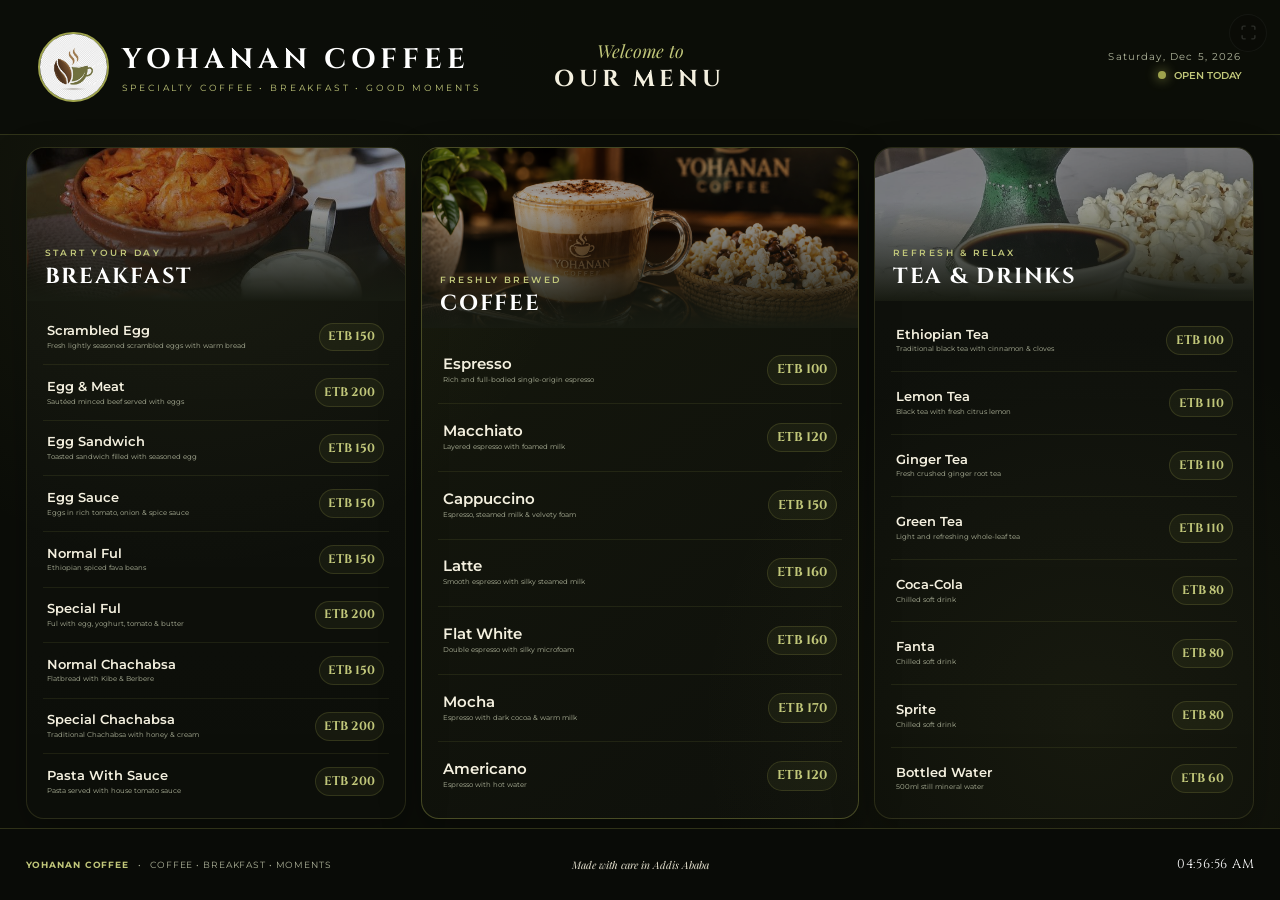
<file: disply.html>
<!DOCTYPE html>
<html lang="en">
<head>
    <meta charset="UTF-8">
    <meta name="viewport" content="width=device-width, initial-scale=1.0">

    <title>Yohanan Coffee — TV Menu</title>

    <link rel="preconnect" href="https://fonts.googleapis.com">
    <link rel="preconnect" href="https://fonts.gstatic.com" crossorigin>
    <link href="https://fonts.googleapis.com/css2?family=Cinzel:wght@500;600;700&family=Montserrat:wght@400;500;600;700&family=Playfair+Display:ital,wght@0,500;0,600;1,500&display=swap" rel="stylesheet">

    <style>
        :root {
            --olive: #9ea34d;
            --olive-dark: #73783a;
            --olive-light: #c1c77a;

            --cream: #f4f0df;
            --cream-soft: #e9e5d2;

            --black: #0b0d08;
            --black-soft: #12150d;
            --panel: #171a11;

            --white: #ffffff;
            --muted: #aeb39a;

            --line: rgba(158, 163, 77, .25);
        }

        * {
            margin: 0;
            padding: 0;
            box-sizing: border-box;
        }

        html,
        body {
            width: 100%;
            height: 100%;
            overflow: hidden;
        }

        body {
            background:
                radial-gradient(circle at 15% 20%, rgba(158,163,77,.08), transparent 30%),
                radial-gradient(circle at 85% 80%, rgba(158,163,77,.07), transparent 30%),
                var(--black);

            color: var(--cream);
            font-family: "Montserrat", sans-serif;
        }

        /* =========================================================
           TV SCREEN
        ========================================================= */

        .tv-screen {
            width: 100vw;
            height: 100vh;

            min-width: 900px;

            display: grid;
            grid-template-rows: 15vh 1fr 8vh;

            position: relative;
            overflow: hidden;
        }

        /* =========================================================
           HEADER
        ========================================================= */

        .top-header {
            display: grid;
            grid-template-columns: 1fr auto 1fr;
            align-items: center;

            padding: 1.5vh 3vw;

            border-bottom: 1px solid var(--line);

            background: rgba(11, 13, 8, .94);
        }

        .brand-side {
            display: flex;
            align-items: center;
            gap: 1vw;
        }

        .brand-logo {
            width: 5.5vw;
            height: 5.5vw;

            max-width: 82px;
            max-height: 82px;

            min-width: 58px;
            min-height: 58px;

            object-fit: cover;
            border-radius: 50%;

            border: 2px solid var(--olive);

            background: var(--cream);
        }

        .brand-text h1 {
            font-family: "Cinzel", serif;
            font-size: clamp(1.4rem, 2.2vw, 2.6rem);
            letter-spacing: .18em;
            color: var(--white);
        }

        .brand-text p {
            margin-top: .3rem;

            font-size: clamp(.55rem, .65vw, .8rem);
            letter-spacing: .32em;
            color: var(--olive-light);
        }

        .center-title {
            text-align: center;
        }

        .center-title span {
            display: block;

            font-family: "Playfair Display", serif;
            font-style: italic;

            font-size: clamp(1rem, 1.4vw, 1.7rem);

            color: var(--olive-light);
        }

        .center-title strong {
            display: block;

            margin-top: .15rem;

            font-family: "Cinzel", serif;
            font-size: clamp(1.2rem, 1.8vw, 2.2rem);

            letter-spacing: .18em;
        }

        .header-info {
            text-align: right;
        }

        .header-info .today {
            font-size: clamp(.6rem, .7vw, .85rem);
            color: var(--muted);
            letter-spacing: .12em;
        }

        .header-info .open {
            margin-top: .5rem;

            display: inline-flex;
            align-items: center;
            gap: .5rem;

            color: var(--olive-light);
            font-size: clamp(.6rem, .7vw, .85rem);
            font-weight: 600;
        }

        .open-dot {
            width: 8px;
            height: 8px;
            border-radius: 50%;
            background: var(--olive);
            box-shadow: 0 0 12px var(--olive);
        }

        /* =========================================================
           MAIN MENU
        ========================================================= */

        .menu-area {
            min-height: 0;

            display: grid;
            grid-template-columns: 1fr 1.15fr 1fr;
            gap: 1.2vw;

            padding: 1.3vh 2vw 1vh;
        }

        .menu-column {
            min-width: 0;
            min-height: 0;

            display: flex;
            flex-direction: column;

            background:
                linear-gradient(
                    180deg,
                    rgba(255,255,255,.025),
                    rgba(255,255,255,.008)
                );

            border: 1px solid rgba(158,163,77,.18);
            border-radius: 18px;

            overflow: hidden;

            box-shadow:
                0 15px 40px rgba(0,0,0,.25);
        }

        /* =========================================================
           CATEGORY IMAGE
        ========================================================= */

        .category-image {
            height: 17vh;
            min-height: 100px;

            position: relative;
            overflow: hidden;

            flex-shrink: 0;
        }

        .category-image img {
            width: 100%;
            height: 100%;

            object-fit: cover;

            display: block;

            filter: brightness(.62) saturate(.85);

            transition: transform .5s ease;
        }

        .menu-column:hover .category-image img {
            transform: scale(1.04);
        }

        .category-image::after {
            content: "";

            position: absolute;
            inset: 0;

            background:
                linear-gradient(
                    to top,
                    var(--panel),
                    transparent 65%
                );
        }

        .category-label {
            position: absolute;

            z-index: 2;

            left: 1.4vw;
            bottom: 1.1vh;
        }

        .category-label small {
            display: block;

            color: var(--olive-light);

            font-size: clamp(.55rem, .65vw, .8rem);

            font-weight: 600;

            letter-spacing: .28em;

            text-transform: uppercase;

            margin-bottom: .25rem;
        }

        .category-label h2 {
            font-family: "Cinzel", serif;

            font-size: clamp(1.15rem, 1.7vw, 2rem);

            letter-spacing: .08em;

            color: var(--white);
        }

        /* =========================================================
           MENU LIST
        ========================================================= */

        .items {
            flex: 1;

            min-height: 0;

            padding: 1vh 1.25vw;

            display: flex;
            flex-direction: column;
        }

        .menu-item {
            flex: 1;

            min-height: 0;

            display: grid;
            grid-template-columns: minmax(0, 1fr) auto;

            align-items: center;

            gap: 1vw;

            padding: .45vh .35vw;

            border-bottom: 1px solid rgba(158,163,77,.12);
        }

        .menu-item:last-child {
            border-bottom: none;
        }

        .item-name {
            font-size: clamp(.8rem, 1.05vw, 1.25rem);

            font-weight: 600;

            color: var(--cream);

            line-height: 1.15;
        }

        .item-description {
            margin-top: .2rem;

            font-size: clamp(.42rem, .55vw, .68rem);

            color: var(--muted);

            line-height: 1.25;

            white-space: nowrap;
            overflow: hidden;
            text-overflow: ellipsis;
        }

        .price {
            white-space: nowrap;

            font-family: "Cinzel", serif;

            font-size: clamp(.72rem, .95vw, 1.15rem);

            font-weight: 700;

            color: var(--olive-light);

            background: rgba(158,163,77,.08);

            border: 1px solid rgba(158,163,77,.2);

            border-radius: 30px;

            padding: .55vh .65vw;
        }

        /* =========================================================
           FEATURED COFFEE COLUMN
        ========================================================= */

        .coffee-column {
            border-color: rgba(158,163,77,.38);

            background:
                linear-gradient(
                    145deg,
                    rgba(158,163,77,.07),
                    rgba(255,255,255,.015)
                );
        }

        .coffee-column .category-image {
            height: 20vh;
        }

        .coffee-column .item-name {
            font-size: clamp(.9rem, 1.15vw, 1.35rem);
        }

        .coffee-column .price {
            font-size: clamp(.78rem, 1vw, 1.25rem);

            padding: .6vh .7vw;
        }

        /* =========================================================
           FOOTER
        ========================================================= */

        .footer {
            display: grid;

            grid-template-columns: 1fr auto 1fr;

            align-items: center;

            padding: 0 2vw;

            border-top: 1px solid var(--line);

            background: #090b07;
        }

        .footer-left {
            font-size: clamp(.55rem, .65vw, .8rem);

            color: var(--muted);

            letter-spacing: .1em;
        }

        .footer-left strong {
            color: var(--olive-light);
        }

        .footer-center {
            text-align: center;

            font-family: "Playfair Display", serif;

            font-style: italic;

            font-size: clamp(.65rem, .8vw, 1rem);

            color: var(--cream-soft);
        }

        .clock {
            text-align: right;

            font-family: "Cinzel", serif;

            font-size: clamp(.8rem, 1vw, 1.2rem);

            color: var(--white);

            letter-spacing: .06em;
        }

        /* =========================================================
           FULLSCREEN BUTTON
        ========================================================= */

        .fullscreen-btn {
            position: fixed;

            top: 1.5vh;
            right: 1vw;

            z-index: 50;

            width: 38px;
            height: 38px;

            border-radius: 50%;

            border: 1px solid rgba(255,255,255,.18);

            background: rgba(0,0,0,.35);

            color: rgba(255,255,255,.55);

            display: grid;
            place-items: center;

            cursor: pointer;

            opacity: .25;

            transition:
                opacity .25s ease,
                background .25s ease,
                color .25s ease;
        }

        .fullscreen-btn:hover {
            opacity: 1;

            background: var(--olive);

            color: var(--black);
        }

        .fullscreen-btn svg {
            width: 17px;
            height: 17px;
        }

        /* =========================================================
           RESPONSIVE TV
        ========================================================= */

        @media (max-width: 1200px) {

            .menu-area {
                gap: .8vw;
                padding-left: 1vw;
                padding-right: 1vw;
            }

            .items {
                padding-left: .8vw;
                padding-right: .8vw;
            }

            .item-description {
                display: none;
            }

            .brand-text p {
                display: none;
            }
        }

        /* =========================================================
           VERY WIDE SCREEN
        ========================================================= */

        @media (min-aspect-ratio: 2/1) {

            .category-image {
                height: 18vh;
            }

            .coffee-column .category-image {
                height: 21vh;
            }
        }

        /* =========================================================
           TRUE FULLSCREEN
        ========================================================= */

        :fullscreen {
            width: 100vw;
            height: 100vh;
        }

        :-webkit-full-screen {
            width: 100vw;
            height: 100vh;
        }
    </style>
</head>

<body>

    <button
        class="fullscreen-btn"
        id="fullscreenBtn"
        aria-label="Toggle fullscreen"
        title="Fullscreen">

        <svg
            id="expandIcon"
            viewBox="0 0 24 24"
            fill="none"
            stroke="currentColor"
            stroke-width="2">

            <path d="M8 3H5a2 2 0 0 0-2 2v3"/>
            <path d="M16 3h3a2 2 0 0 1 2 2v3"/>
            <path d="M8 21H5a2 2 0 0 1-2-2v-3"/>
            <path d="M16 21h3a2 2 0 0 0 2-2v-3"/>
        </svg>

        <svg
            id="collapseIcon"
            viewBox="0 0 24 24"
            fill="none"
            stroke="currentColor"
            stroke-width="2"
            style="display:none;">

            <path d="M9 3v6H3"/>
            <path d="M15 3v6h6"/>
            <path d="M9 21v-6H3"/>
            <path d="M15 21v-6h6"/>
        </svg>
    </button>


    <main class="tv-screen">

        <!-- =====================================================
             HEADER
        ====================================================== -->

        <header class="top-header">

            <div class="brand-side">

                <img
                    class="brand-logo"
                    src="assets/yohanan-logo.jpeg"
                    alt="Yohanan Coffee Logo">

                <div class="brand-text">

                    <h1>YOHANAN COFFEE</h1>

                    <p>
                        SPECIALTY COFFEE • BREAKFAST • GOOD MOMENTS
                    </p>

                </div>

            </div>


            <div class="center-title">

                <span>Welcome to</span>

                <strong>OUR MENU</strong>

            </div>


            <div class="header-info">

                <div class="today" id="today">
                    Loading date...
                </div>

                <div class="open">

                    <span class="open-dot"></span>

                    OPEN TODAY

                </div>

            </div>

        </header>


        <!-- =====================================================
             MENU
        ====================================================== -->

        <section class="menu-area">


            <!-- =================================================
                 BREAKFAST
            ================================================== -->

            <article class="menu-column">

                <div class="category-image">

                    <img
                        src="assets/Breakfast.jpg"
                        alt="Breakfast">

                    <div class="category-label">

                        <small>Start Your Day</small>

                        <h2>BREAKFAST</h2>

                    </div>

                </div>


                <div class="items">


                    <div class="menu-item">

                        <div>
                            <div class="item-name">
                                Scrambled Egg
                            </div>

                            <div class="item-description">
                                Fresh lightly seasoned scrambled eggs with warm bread
                            </div>
                        </div>

                        <div class="price">ETB 150</div>

                    </div>


                    <div class="menu-item">

                        <div>
                            <div class="item-name">
                                Egg & Meat
                            </div>

                            <div class="item-description">
                                Sautéed minced beef served with eggs
                            </div>
                        </div>

                        <div class="price">ETB 200</div>

                    </div>


                    <div class="menu-item">

                        <div>
                            <div class="item-name">
                                Egg Sandwich
                            </div>

                            <div class="item-description">
                                Toasted sandwich filled with seasoned egg
                            </div>
                        </div>

                        <div class="price">ETB 150</div>

                    </div>


                    <div class="menu-item">

                        <div>
                            <div class="item-name">
                                Egg Sauce
                            </div>

                            <div class="item-description">
                                Eggs in rich tomato, onion & spice sauce
                            </div>
                        </div>

                        <div class="price">ETB 150</div>

                    </div>


                    <div class="menu-item">

                        <div>
                            <div class="item-name">
                                Normal Ful
                            </div>

                            <div class="item-description">
                                Ethiopian spiced fava beans
                            </div>
                        </div>

                        <div class="price">ETB 150</div>

                    </div>


                    <div class="menu-item">

                        <div>
                            <div class="item-name">
                                Special Ful
                            </div>

                            <div class="item-description">
                                Ful with egg, yoghurt, tomato & butter
                            </div>
                        </div>

                        <div class="price">ETB 200</div>

                    </div>


                    <div class="menu-item">

                        <div>
                            <div class="item-name">
                                Normal Chachabsa
                            </div>

                            <div class="item-description">
                                Flatbread with Kibe & Berbere
                            </div>
                        </div>

                        <div class="price">ETB 150</div>

                    </div>


                    <div class="menu-item">

                        <div>
                            <div class="item-name">
                                Special Chachabsa
                            </div>

                            <div class="item-description">
                                Traditional Chachabsa with honey & cream
                            </div>
                        </div>

                        <div class="price">ETB 200</div>

                    </div>


                    <div class="menu-item">

                        <div>
                            <div class="item-name">
                                Pasta With Sauce
                            </div>

                            <div class="item-description">
                                Pasta served with house tomato sauce
                            </div>
                        </div>

                        <div class="price">ETB 200</div>

                    </div>

                </div>

            </article>


            <!-- =================================================
                 COFFEE
            ================================================== -->

            <article class="menu-column coffee-column">

                <div class="category-image">

                    <img
                        src="assets/maccha.png"
                        alt="Yohanan Coffee">

                    <div class="category-label">

                        <small>Freshly Brewed</small>

                        <h2>COFFEE</h2>

                    </div>

                </div>


                <div class="items">


                    <div class="menu-item">

                        <div>
                            <div class="item-name">
                                Espresso
                            </div>

                            <div class="item-description">
                                Rich and full-bodied single-origin espresso
                            </div>
                        </div>

                        <div class="price">ETB 100</div>

                    </div>


                    <div class="menu-item">

                        <div>
                            <div class="item-name">
                                Macchiato
                            </div>

                            <div class="item-description">
                                Layered espresso with foamed milk
                            </div>
                        </div>

                        <div class="price">ETB 120</div>

                    </div>


                    <div class="menu-item">

                        <div>
                            <div class="item-name">
                                Cappuccino
                            </div>

                            <div class="item-description">
                                Espresso, steamed milk & velvety foam
                            </div>
                        </div>

                        <div class="price">ETB 150</div>

                    </div>


                    <div class="menu-item">

                        <div>
                            <div class="item-name">
                                Latte
                            </div>

                            <div class="item-description">
                                Smooth espresso with silky steamed milk
                            </div>
                        </div>

                        <div class="price">ETB 160</div>

                    </div>


                    <div class="menu-item">

                        <div>
                            <div class="item-name">
                                Flat White
                            </div>

                            <div class="item-description">
                                Double espresso with silky microfoam
                            </div>
                        </div>

                        <div class="price">ETB 160</div>

                    </div>


                    <div class="menu-item">

                        <div>
                            <div class="item-name">
                                Mocha
                            </div>

                            <div class="item-description">
                                Espresso with dark cocoa & warm milk
                            </div>
                        </div>

                        <div class="price">ETB 170</div>

                    </div>


                    <div class="menu-item">

                        <div>
                            <div class="item-name">
                                Americano
                            </div>

                            <div class="item-description">
                                Espresso with hot water
                            </div>
                        </div>

                        <div class="price">ETB 120</div>

                    </div>

                </div>

            </article>


            <!-- =================================================
                 TEA & DRINKS
            ================================================== -->

            <article class="menu-column">

                <div class="category-image">

                    <img
                        src="assets/coffee.jpg"
                        alt="Tea and Drinks">

                    <div class="category-label">

                        <small>Refresh & Relax</small>

                        <h2>TEA & DRINKS</h2>

                    </div>

                </div>


                <div class="items">


                    <div class="menu-item">

                        <div>
                            <div class="item-name">
                                Ethiopian Tea
                            </div>

                            <div class="item-description">
                                Traditional black tea with cinnamon & cloves
                            </div>
                        </div>

                        <div class="price">ETB 100</div>

                    </div>


                    <div class="menu-item">

                        <div>
                            <div class="item-name">
                                Lemon Tea
                            </div>

                            <div class="item-description">
                                Black tea with fresh citrus lemon
                            </div>
                        </div>

                        <div class="price">ETB 110</div>

                    </div>


                    <div class="menu-item">

                        <div>
                            <div class="item-name">
                                Ginger Tea
                            </div>

                            <div class="item-description">
                                Fresh crushed ginger root tea
                            </div>
                        </div>

                        <div class="price">ETB 110</div>

                    </div>


                    <div class="menu-item">

                        <div>
                            <div class="item-name">
                                Green Tea
                            </div>

                            <div class="item-description">
                                Light and refreshing whole-leaf tea
                            </div>
                        </div>

                        <div class="price">ETB 110</div>

                    </div>


                    <div class="menu-item">

                        <div>
                            <div class="item-name">
                                Coca-Cola
                            </div>

                            <div class="item-description">
                                Chilled soft drink
                            </div>
                        </div>

                        <div class="price">ETB 80</div>

                    </div>


                    <div class="menu-item">

                        <div>
                            <div class="item-name">
                                Fanta
                            </div>

                            <div class="item-description">
                                Chilled soft drink
                            </div>
                        </div>

                        <div class="price">ETB 80</div>

                    </div>


                    <div class="menu-item">

                        <div>
                            <div class="item-name">
                                Sprite
                            </div>

                            <div class="item-description">
                                Chilled soft drink
                            </div>
                        </div>

                        <div class="price">ETB 80</div>

                    </div>


                    <div class="menu-item">

                        <div>
                            <div class="item-name">
                                Bottled Water
                            </div>

                            <div class="item-description">
                                500ml still mineral water
                            </div>
                        </div>

                        <div class="price">ETB 60</div>

                    </div>

                </div>

            </article>

        </section>


        <!-- =====================================================
             FOOTER
        ====================================================== -->

        <footer class="footer">

            <div class="footer-left">
                <strong>YOHANAN COFFEE</strong>
                &nbsp; • &nbsp;
                COFFEE • BREAKFAST • MOMENTS
            </div>

            <div class="footer-center">
                Made with care in Addis Ababa
            </div>

            <div
                class="clock"
                id="clock">
                00:00:00
            </div>

        </footer>

    </main>


    <script>

        /* =====================================================
           DATE & CLOCK
        ====================================================== */

        function updateClock() {

            const now = new Date();

            const dateOptions = {
                weekday: "long",
                month: "short",
                day: "numeric",
                year: "numeric"
            };

            const dateString = now.toLocaleDateString(
                "en-US",
                dateOptions
            );

            const timeString = now.toLocaleTimeString(
                "en-US",
                {
                    hour: "2-digit",
                    minute: "2-digit",
                    second: "2-digit",
                    hour12: true
                }
            );

            document.getElementById("today").textContent =
                dateString;

            document.getElementById("clock").textContent =
                timeString;
        }

        updateClock();

        setInterval(updateClock, 1000);


        /* =====================================================
           FULLSCREEN
        ====================================================== */

        const fullscreenBtn =
            document.getElementById("fullscreenBtn");

        const expandIcon =
            document.getElementById("expandIcon");

        const collapseIcon =
            document.getElementById("collapseIcon");


        fullscreenBtn.addEventListener("click", async () => {

            try {

                if (!document.fullscreenElement) {

                    await document.documentElement.requestFullscreen();

                } else {

                    await document.exitFullscreen();

                }

            } catch (error) {

                console.log(
                    "Fullscreen unavailable:",
                    error
                );

            }

        });


        /* =====================================================
           FULLSCREEN ICON
        ====================================================== */

        function updateFullscreenIcon() {

            if (document.fullscreenElement) {

                expandIcon.style.display = "none";
                collapseIcon.style.display = "block";

            } else {

                expandIcon.style.display = "block";
                collapseIcon.style.display = "none";

            }

        }

        document.addEventListener(
            "fullscreenchange",
            updateFullscreenIcon
        );

    </script>

</body>
</html>
</file>
